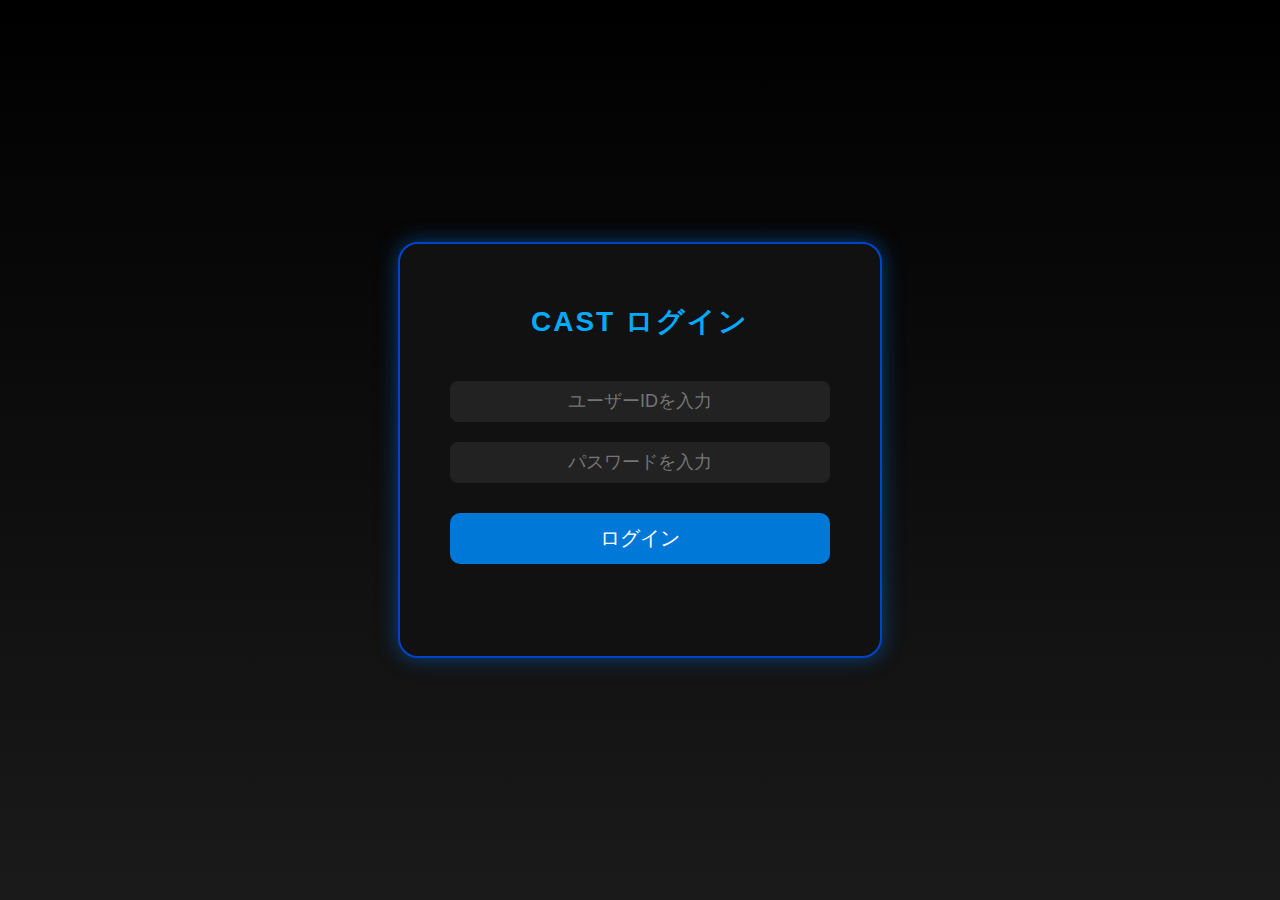
<file: index.html>
<!DOCTYPE html>
<html lang="ja">
<head>
  <meta charset="UTF-8" />
  <meta name="viewport" content="width=device-width,initial-scale=1" />
  <title>CASTログイン</title>
  <style>
    body {
      background: linear-gradient(180deg, #000000 0%, #1a1a1a 100%);
      font-family: "Segoe UI", sans-serif;
      color: white;
      margin: 0;
      padding: 0;
      display: flex;
      justify-content: center;
      align-items: center;
      height: 100vh;
    }

    .login-container {
      background: #111;
      border-radius: 20px;
      padding: 40px;
      width: 90%;
      max-width: 400px;
      box-shadow: 0 0 20px rgba(0, 102, 204, 0.6);
      border: 2px solid #0044cc;
      text-align: center;
    }

    h1 {
      font-size: 28px;
      color: #00aaff;
      margin-bottom: 30px;
      letter-spacing: 2px;
    }

    input {
      width: 90%;
      padding: 10px;
      font-size: 18px;
      margin: 10px 0;
      border-radius: 8px;
      border: none;
      outline: none;
      background: #222;
      color: #fff;
      text-align: center;
    }

    button {
      width: 95%;
      padding: 12px;
      font-size: 20px;
      background: #0078d7;
      color: white;
      border: none;
      border-radius: 10px;
      margin-top: 20px;
      cursor: pointer;
      transition: background 0.3s;
    }

    button:hover {
      background: #0099ff;
    }

    .error {
      color: #ff4444;
      margin-top: 10px;
      font-size: 16px;
      height: 22px;
    }

    .saved-user {
      margin-top: 20px;
      font-size: 14px;
      color: #aaa;
    }

    @media (orientation: portrait) {
      .login-container {
        width: 85%;
      }
    }
  </style>
</head>
<body>
  <div class="login-container">
    <h1>CAST ログイン</h1>
    <input type="text" id="userId" placeholder="ユーザーIDを入力" autocomplete="off" />
    <input type="password" id="password" placeholder="パスワードを入力" autocomplete="off" />
    <button onclick="login()">ログイン</button>
    <div class="error" id="errorMsg"></div>
    <div class="saved-user" id="savedUser"></div>
  </div>

  <audio id="loginSound" src="JR-Nishi.mp3" preload="auto"></audio>

  <script>
    // ユーザーリスト
    const users = {
      "2406": { ps: "0625", name: "まさき" },
      "2409": { ps: "0926", name: "みさと" },
      "0000": { ps: "0000", name: "ゲスト" }
    };

    // すでにログイン済みならメインへ
    const saved = localStorage.getItem("loginUser");
    if (saved) {
      document.getElementById("savedUser").innerHTML = `前回ログイン: <b>${saved}</b>`;
    }

    function login() {
      const id = document.getElementById("userId").value.trim();
      const ps = document.getElementById("password").value.trim();
      const error = document.getElementById("errorMsg");

      if (users[id] && users[id].ps === ps) {
        localStorage.setItem("loginUser", users[id].name);
        document.getElementById("loginSound").play();

        // ログイン音後に遷移
        setTimeout(() => {
          window.location.href = "main.html";
        }, 2000);
      } else {
        error.textContent = "IDまたはパスワードが間違っています";
      }
    }
  </script>
</body>
</html>
</file>
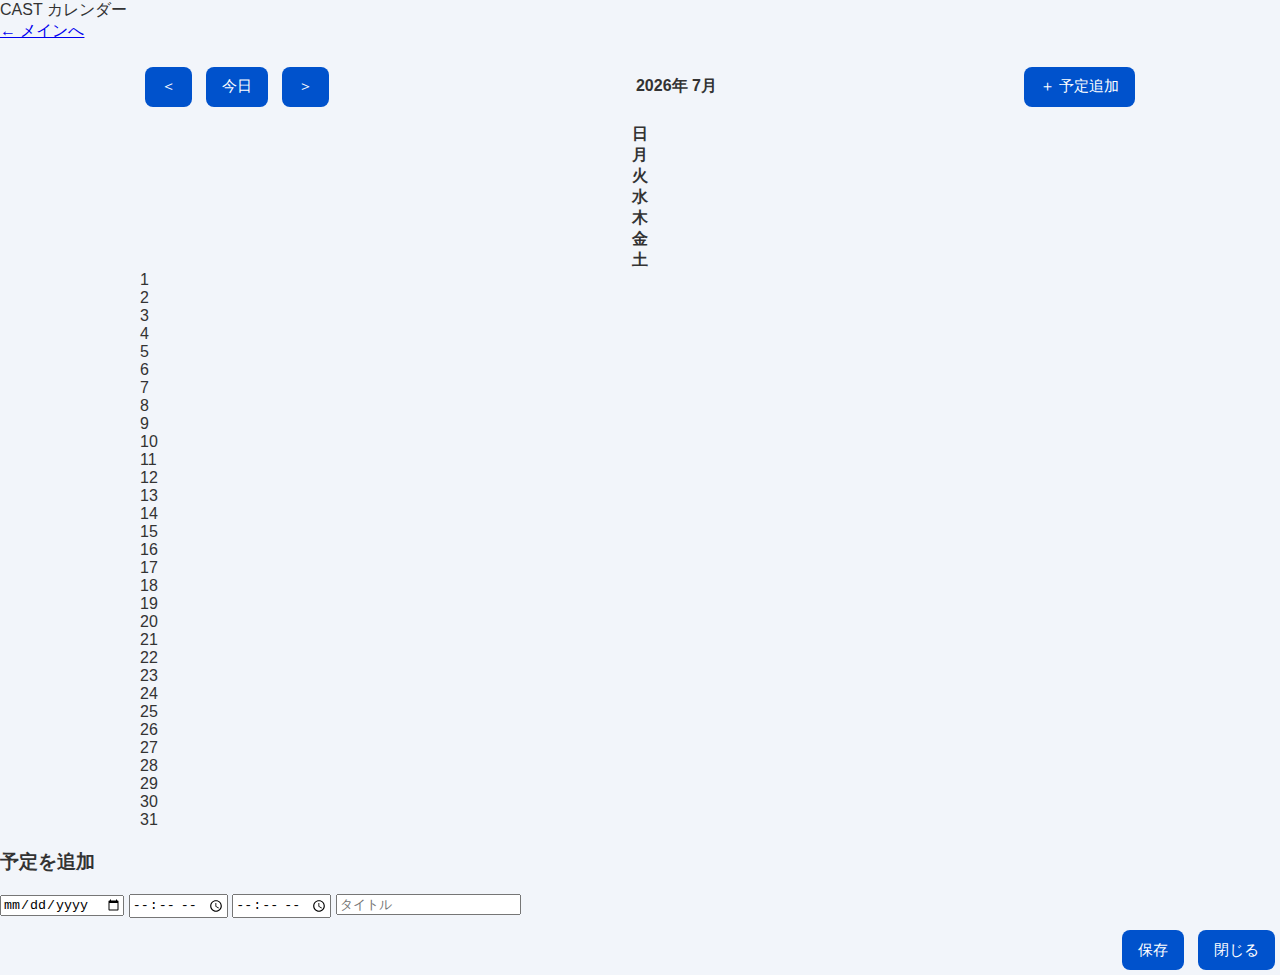
<file: calendar.html>
<!DOCTYPE html>
<html lang="ja">
<head>
  <meta charset="utf-8" />
  <meta name="viewport" content="width=device-width,initial-scale=1" />
  <title>CAST - カレンダー</title>
  <link rel="stylesheet" href="style.css" />
</head>
<body>
  <div class="header">
    <div class="logo">CAST カレンダー</div>
    <div><a class="btn" href="index.html">← メインへ</a></div>
  </div>

  <div class="panel calendar-panel" style="max-width:1000px;margin:20px auto">
    <div style="display:flex;align-items:center;justify-content:space-between;margin-bottom:12px">
      <div>
        <button id="prev" class="btn alt">＜</button>
        <button id="today" class="btn alt">今日</button>
        <button id="next" class="btn alt">＞</button>
      </div>
      <div id="monthLabel" style="font-weight:600"></div>
      <div><button id="openAdd" class="btn">＋ 予定追加</button></div>
    </div>

    <div id="calendarGrid" class="calendar-grid"></div>
  </div>

  <!-- modal -->
  <div id="addModal" class="modal"><div class="modal-panel panel">
    <h3>予定を追加</h3>
    <input id="dateInput" class="input" type="date">
    <input id="startInput" class="input" type="time">
    <input id="endInput" class="input" type="time">
    <input id="titleInput" class="input" type="text" placeholder="タイトル">
    <div style="text-align:right;margin-top:8px">
      <button id="saveBtn" class="btn">保存</button>
      <button class="btn alt" onclick="closeModal('addModal')">閉じる</button>
    </div>
  </div></div>

  <script>
  const el = id => document.getElementById(id);

  function loadEvents(){ return JSON.parse(localStorage.getItem('events')||'[]'); }
  function saveEvents(ev){ localStorage.setItem('events', JSON.stringify(ev)); }

  let viewDate = new Date();

  function renderCalendar(){
    const y = viewDate.getFullYear(), m = viewDate.getMonth();
    el('monthLabel').textContent = `${y}年 ${m+1}月`;
    const first = new Date(y,m,1), last = new Date(y,m+1,0);
    const startDay = first.getDay(), total = last.getDate();

    const grid = el('calendarGrid'); grid.innerHTML='';
    // weekday header
    ['日','月','火','水','木','金','土'].forEach(d=>{
      const h = document.createElement('div'); h.textContent=d; h.style.fontWeight='600'; h.style.textAlign='center';
      grid.appendChild(h);
    });
    // blanks
    for(let i=0;i<startDay;i++){ const b=document.createElement('div'); grid.appendChild(b); }
    // days
    const all = loadEvents();
    for(let d=1; d<= total; d++){
      const dateStr = `${y}-${String(m+1).padStart(2,'0')}-${String(d).padStart(2,'0')}`;
      const cell = document.createElement('div'); cell.className='day-cell';
      cell.innerHTML = `<div class="day-number">${d}</div>`;
      const dayEvents = all.filter(x=>x.date===dateStr);
      dayEvents.forEach(ev=>{
        const evd = document.createElement('div'); evd.className='event-mini'; evd.textContent = ev.title + (ev.start? ' '+ev.start:'');
        evd.addEventListener('click', (e)=>{ e.stopPropagation(); alert(ev.title + "\n" + (ev.start||'') + " - " + (ev.end||'') ); });
        cell.appendChild(evd);
      });
      cell.addEventListener('click', ()=>{ el('dateInput').value=dateStr; openModal('addModal'); });
      grid.appendChild(cell);
    }
  }

  // navigation
  el('prev').addEventListener('click', ()=>{ viewDate.setMonth(viewDate.getMonth()-1); renderCalendar(); });
  el('next').addEventListener('click', ()=>{ viewDate.setMonth(viewDate.getMonth()+1); renderCalendar(); });
  el('today').addEventListener('click', ()=>{ viewDate = new Date(); renderCalendar(); });

  el('openAdd').addEventListener('click', ()=>{ el('dateInput').value = new Date().toISOString().slice(0,10); openModal('addModal'); });

  el('saveBtn').addEventListener('click', ()=>{
    const all = loadEvents();
    all.push({
      date: el('dateInput').value,
      start: el('startInput').value,
      end: el('endInput').value,
      title: el('titleInput').value,
      owner: localStorage.getItem('loginUser') || 'ゲスト'
    });
    saveEvents(all);
    closeModal('addModal'); renderCalendar();
    el('titleInput').value=''; el('startInput').value=''; el('endInput').value='';
  });

  // modal fns
  function openModal(id){ el(id).classList.add('show'); }
  function closeModal(id){ el(id).classList.remove('show'); }

  renderCalendar();
  </script>
</body>
</html>
</file>
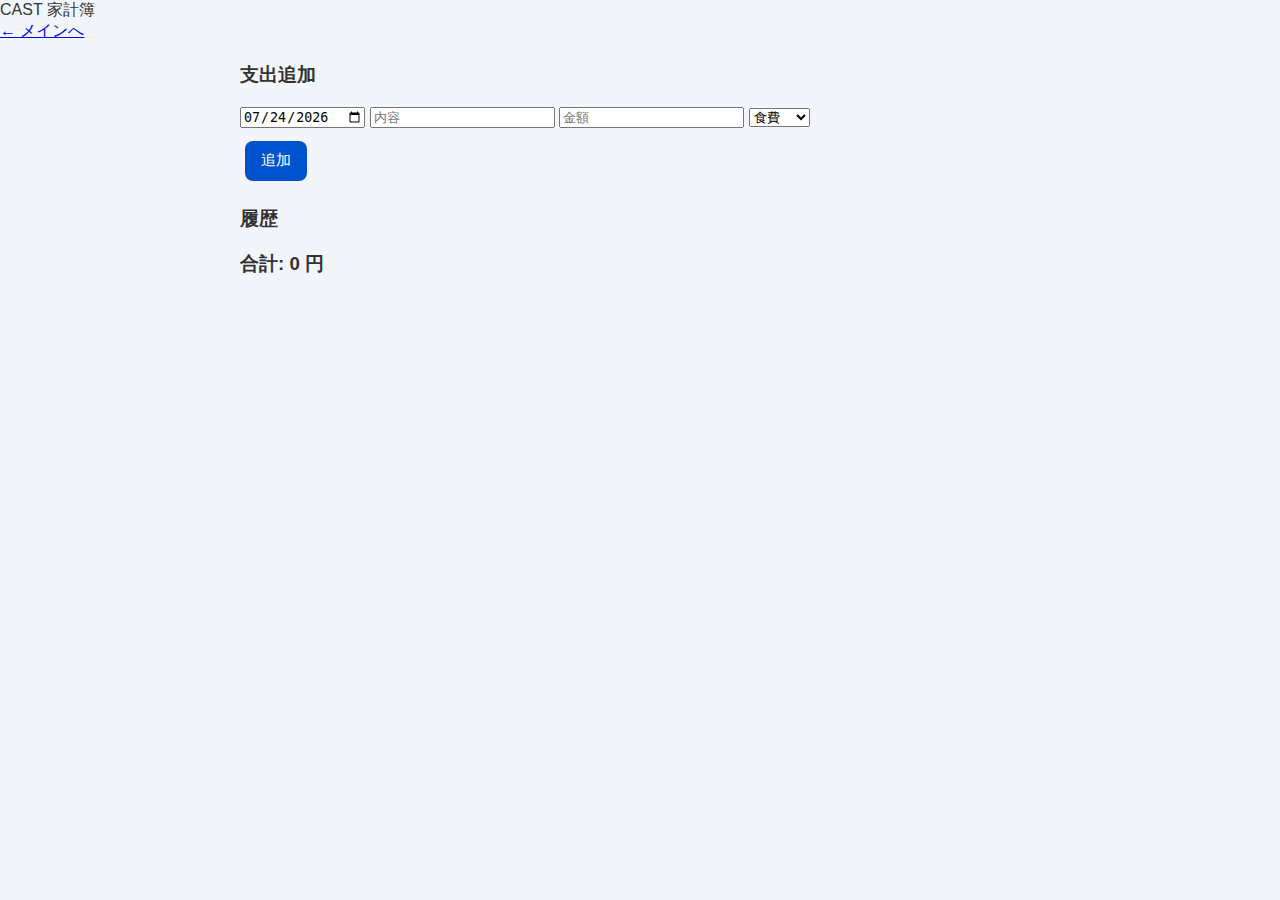
<file: kakeibo.html>
<!DOCTYPE html>
<html lang="ja">
<head>
  <meta charset="utf-8" />
  <meta name="viewport" content="width=device-width,initial-scale=1" />
  <title>CAST - 家計簿</title>
  <link rel="stylesheet" href="style.css" />
</head>
<body>
  <div class="header">
    <div class="logo">CAST 家計簿</div>
    <div><a class="btn" href="index.html">← メインへ</a></div>
  </div>

  <div class="panel" style="max-width:800px;margin:20px auto">
    <h3>支出追加</h3>
    <input id="kbDate" class="input" type="date" value="">
    <input id="kbTitle" class="input" type="text" placeholder="内容">
    <input id="kbAmount" class="input" type="number" placeholder="金額">
    <select id="kbCategory" class="input">
      <option>食費</option><option>交通</option><option>日用品</option><option>娯楽</option><option>その他</option>
    </select>
    <div style="margin-top:8px"><button id="kbAdd" class="btn">追加</button></div>
  </div>

  <div class="panel" style="max-width:800px;margin:10px auto">
    <h3>履歴</h3>
    <div id="kbList"></div>
    <h3 style="margin-top:12px">合計: <span id="kbTotal">0</span> 円</h3>
  </div>

  <script>
  const el = id => document.getElementById(id);
  function loadK(){ return JSON.parse(localStorage.getItem('kakeibo')||'[]'); }
  function saveK(a){ localStorage.setItem('kakeibo', JSON.stringify(a)); }

  el('kbAdd').addEventListener('click', ()=>{
    const arr = loadK();
    const item = {
      date: el('kbDate').value || new Date().toISOString().slice(0,10),
      title: el('kbTitle').value || '無題',
      amount: Number(el('kbAmount').value) || 0,
      category: el('kbCategory').value
    };
    arr.push(item); saveK(arr); render();
    el('kbTitle').value=''; el('kbAmount').value='';
  });

  function render(){
    const arr = loadK();
    const list = el('kbList'); list.innerHTML='';
    let total=0;
    arr.slice().reverse().forEach(it=>{
      const row = document.createElement('div'); row.className='kakeibo-item';
      row.innerHTML = `<div>${it.date}</div><div>${it.title}</div><div>${it.category}</div><div>${it.amount}円</div>`;
      list.appendChild(row); total += Number(it.amount||0);
    });
    el('kbTotal').textContent = total.toLocaleString();
  }

  // set default date
  el('kbDate').value = new Date().toISOString().slice(0,10);
  render();
  </script>
</body>
</html>
</file>
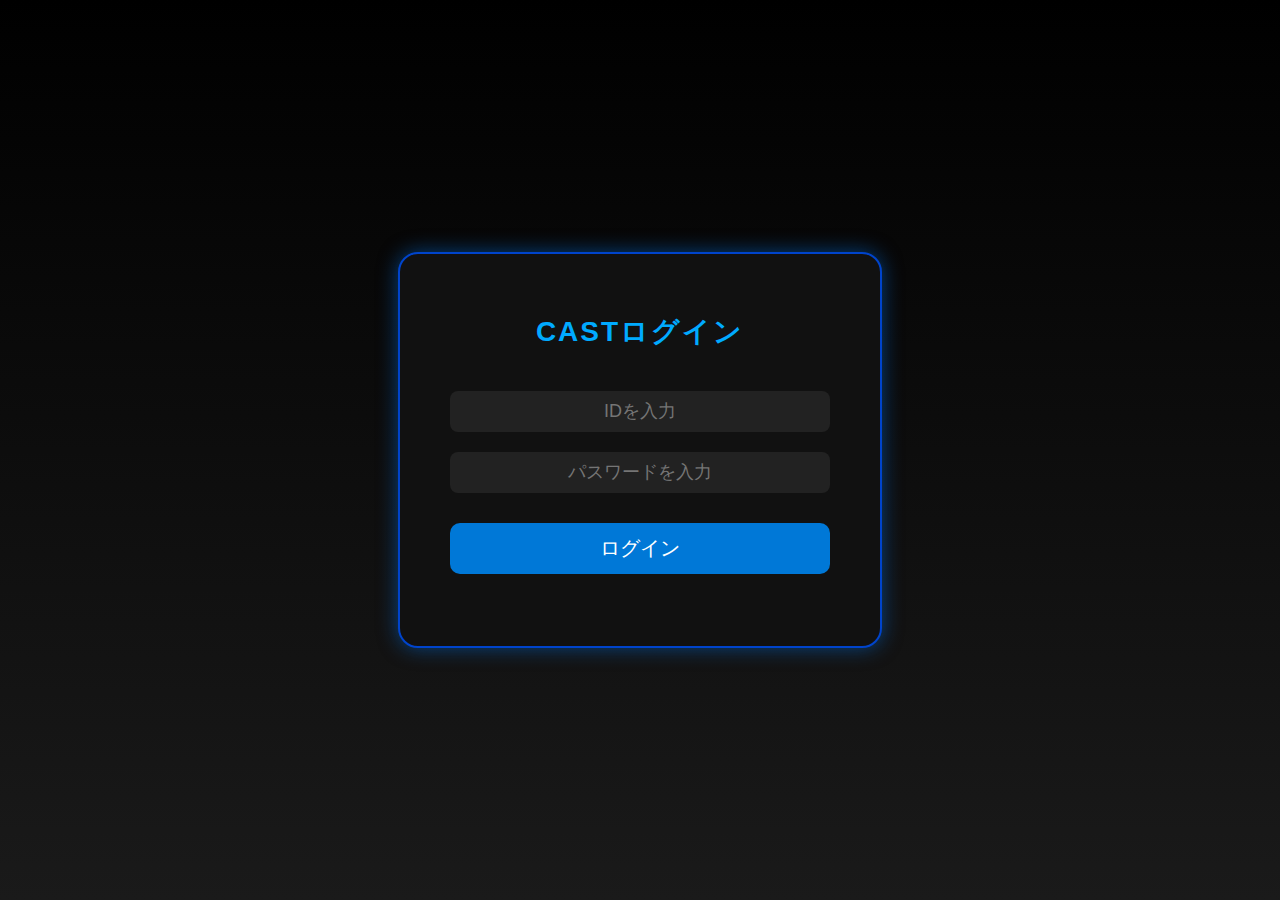
<file: login.html>
<!DOCTYPE html>
<html lang="ja">
<head>
  <meta charset="UTF-8">
  <meta name="viewport" content="width=device-width, initial-scale=1.0">
  <title>CASTログイン</title>
  <style>
    body {
      background: linear-gradient(180deg, #000000 0%, #1a1a1a 100%);
      font-family: "Segoe UI", sans-serif;
      color: white;
      margin: 0;
      padding: 0;
      display: flex;
      flex-direction: column;
      justify-content: center;
      align-items: center;
      height: 100vh;
      overflow: hidden;
    }

    .login-container {
      background: #111;
      border-radius: 20px;
      padding: 40px;
      width: 90%;
      max-width: 400px;
      box-shadow: 0 0 20px rgba(0, 102, 204, 0.6);
      border: 2px solid #0044cc;
      text-align: center;
    }

    h1 {
      font-size: 28px;
      color: #00aaff;
      margin-bottom: 30px;
      letter-spacing: 2px;
    }

    input {
      width: 90%;
      padding: 10px;
      font-size: 18px;
      margin: 10px 0;
      border-radius: 8px;
      border: none;
      outline: none;
      background: #222;
      color: #fff;
      text-align: center;
    }

    button {
      width: 95%;
      padding: 12px;
      font-size: 20px;
      background: #0078d7;
      color: white;
      border: none;
      border-radius: 10px;
      margin-top: 20px;
      cursor: pointer;
      transition: background 0.3s;
    }

    button:hover {
      background: #0099ff;
    }

    .error {
      color: #ff4444;
      margin-top: 10px;
      font-size: 16px;
      height: 22px;
    }

    @media (orientation: portrait) {
      .login-container {
        width: 85%;
      }
    }
  </style>
</head>
<body>
  <div class="login-container">
    <h1>CASTログイン</h1>
    <input type="text" id="userId" placeholder="IDを入力" autocomplete="off">
    <input type="password" id="password" placeholder="パスワードを入力" autocomplete="off">
    <button onclick="login()">ログイン</button>
    <div class="error" id="errorMsg"></div>
  </div>

  <audio id="loginSound" src="JR-Nishi.mp3" preload="auto"></audio>

  <script>
    function login() {
      const id = document.getElementById("userId").value.trim();
      const ps = document.getElementById("password").value.trim();
      const error = document.getElementById("errorMsg");

      // ユーザー情報
      const users = {
        "2406": { ps: "0625", name: "まさき" },
        "2409": { ps: "0926", name: "みさと" },
        "0000": { ps: "0000", name: "ゲスト" }
      };

      if (users[id] && users[id].ps === ps) {
        localStorage.setItem("loginUser", users[id].name);
        document.getElementById("loginSound").play();
        setTimeout(() => {
          window.location.href = "main.html";
        }, 2500);
      } else {
        error.textContent = "IDまたはパスワードが間違っています";
      }
    }
  </script>
</body>
</html>
</file>
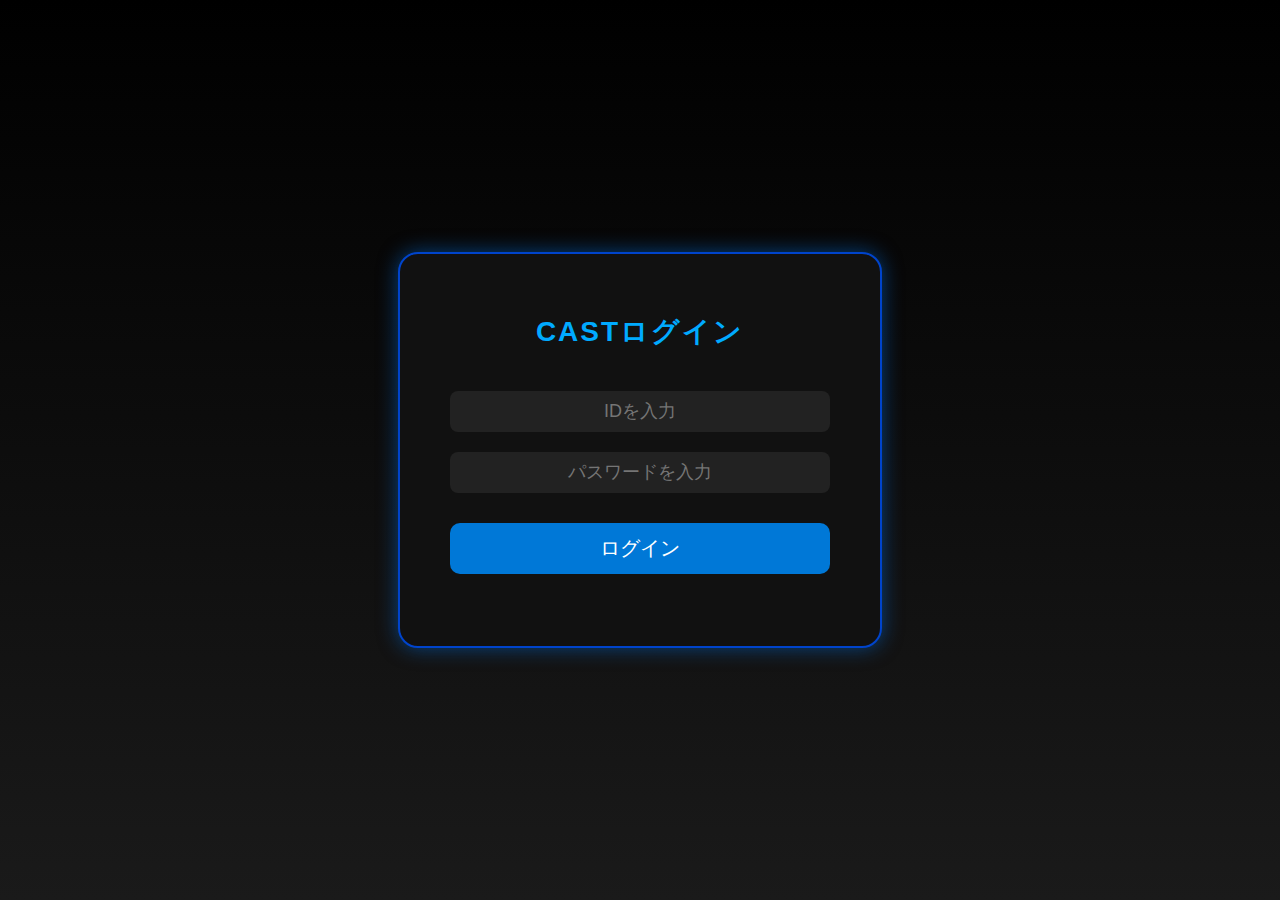
<file: main.html>
<!DOCTYPE html>
<html lang="ja">
<head>
  <meta charset="UTF-8">
  <meta name="viewport" content="width=device-width, initial-scale=1.0">
  <title>CASTスケジュール</title>
  <style>
    body {
      background-color: #0d0d0d;
      color: white;
      font-family: "Segoe UI", "Roboto", sans-serif;
      margin: 0;
      padding: 0;
      overflow-x: hidden;
    }

    header {
      background-color: #002b80;
      padding: 15px 0;
      text-align: center;
      font-size: 22px;
      font-weight: bold;
      color: #fff;
      letter-spacing: 1px;
      text-shadow: 0 0 10px #007bff;
    }

    #logoutBtn {
      position: absolute;
      left: 20px;
      top: 12px;
      background-color: #007bff;
      border: none;
      border-radius: 8px;
      color: white;
      font-size: 14px;
      padding: 10px 16px;
      cursor: pointer;
      box-shadow: 0 0 10px #007bff;
    }

    #logoutBtn:hover {
      background-color: #0056b3;
    }

    .container {
      padding: 20px;
      display: flex;
      flex-direction: column;
      align-items: center;
    }

    .user-label {
      color: #00aaff;
      font-size: 18px;
      margin-bottom: 15px;
    }

    .schedule-card {
      width: 90%;
      background-color: #1a1a1a;
      border: 2px solid #007bff;
      border-radius: 12px;
      padding: 15px;
      margin: 10px 0;
      box-shadow: 0 0 15px rgba(0, 123, 255, 0.3);
      transition: 0.3s;
    }

    .schedule-card:hover {
      transform: scale(1.02);
      box-shadow: 0 0 20px rgba(0, 123, 255, 0.6);
    }

    .schedule-title {
      font-size: 18px;
      font-weight: bold;
      margin-bottom: 5px;
      color: #00aaff;
    }

    .schedule-time {
      font-size: 14px;
      color: #ccc;
    }

    .add-btn {
      background-color: #00aaff;
      color: white;
      border: none;
      border-radius: 10px;
      padding: 12px 18px;
      font-size: 16px;
      margin-top: 20px;
      cursor: pointer;
      box-shadow: 0 0 10px #00aaff;
    }

    .add-btn:hover {
      background-color: #0088cc;
    }

    .modal {
      display: none;
      position: fixed;
      top: 0; left: 0;
      width: 100%; height: 100%;
      background-color: rgba(0, 0, 0, 0.8);
      justify-content: center;
      align-items: center;
      z-index: 100;
    }

    .modal-content {
      background-color: #1a1a1a;
      padding: 25px;
      border-radius: 12px;
      width: 320px;
      text-align: center;
      border: 2px solid #007bff;
      box-shadow: 0 0 20px rgba(0, 123, 255, 0.4);
    }

    .modal input, .modal textarea, .modal select {
      width: 85%;
      padding: 10px;
      margin: 10px 0;
      background-color: #262626;
      color: white;
      border: none;
      border-radius: 8px;
      text-align: center;
    }

    .close-btn {
      background-color: #ff5555;
      color: white;
      border: none;
      border-radius: 8px;
      padding: 10px 16px;
      cursor: pointer;
    }

    .close-btn:hover {
      background-color: #cc0000;
    }

    @keyframes blinkBlue {
      50% { border-color: #00aaff; }
      100% { border-color: transparent; }
    }

    @keyframes blinkOrange {
      50% { border-color: orange; }
      100% { border-color: transparent; }
    }

    .blink-blue {
      animation: blinkBlue 1.5s infinite alternate;
    }

    .blink-orange {
      animation: blinkOrange 1.5s infinite alternate;
    }
  </style>
</head>
<body>
  <header>CASTスケジュール</header>
  <button id="logoutBtn" onclick="logout()">ログアウト</button>

  <div class="container">
    <div class="user-label" id="userName"></div>
    <div id="scheduleList"></div>
    <button class="add-btn" onclick="openAddModal()">予定を追加</button>
  </div>

  <div class="modal" id="addModal">
    <div class="modal-content">
      <h3>予定を追加</h3>
      <input type="text" id="title" placeholder="タイトル">
      <input type="time" id="start">
      <input type="time" id="end">
      <button onclick="addSchedule()">追加</button>
      <button class="close-btn" onclick="closeAddModal()">閉じる</button>
    </div>
  </div>

  <script>
    const user = localStorage.getItem("loginUser");
    const userLabel = document.getElementById("userName");
    const scheduleList = document.getElementById("scheduleList");

    if (!user) {
      window.location.href = "login.html";
    } else {
      userLabel.textContent = `ログイン中: ${user}`;
    }

    let schedules = JSON.parse(localStorage.getItem("schedules")) || [];

    function renderSchedules() {
      scheduleList.innerHTML = "";
      const now = new Date();

      schedules.forEach((item, index) => {
        const card = document.createElement("div");
        card.classList.add("schedule-card");

        const startTime = new Date(`2025-10-14T${item.start}:00`);
        const endTime = new Date(`2025-10-14T${item.end}:00`);

        if (now >= startTime && now <= endTime) {
          card.classList.add("blink-blue");
        } else if (now < startTime && (startTime - now) / 60000 <= 40) {
          card.classList.add("blink-orange");
        }

        card.innerHTML = `
          <div class="schedule-title">${item.title}</div>
          <div class="schedule-time">${item.start} 〜 ${item.end}</div>
        `;

        card.addEventListener("dblclick", () => {
          if (confirm("この予定を終了しますか？")) {
            schedules.splice(index, 1);
            saveSchedules();
            renderSchedules();
          }
        });

        scheduleList.appendChild(card);
      });
    }

    function openAddModal() {
      document.getElementById("addModal").style.display = "flex";
    }

    function closeAddModal() {
      document.getElementById("addModal").style.display = "none";
    }

    function addSchedule() {
      const title = document.getElementById("title").value.trim();
      const start = document.getElementById("start").value;
      const end = document.getElementById("end").value;

      if (!title || !start || !end) {
        alert("全て入力してください。");
        return;
      }

      schedules.push({ title, start, end });
      saveSchedules();
      closeAddModal();
      renderSchedules();
    }

    function saveSchedules() {
      localStorage.setItem("schedules", JSON.stringify(schedules));
    }

    function logout() {
      localStorage.removeItem("loginUser");
      window.location.href = "login.html";
    }

    renderSchedules();
    setInterval(renderSchedules, 60000);
  </script>
</body>
</html>
</file>
<file: style.css>
/* ===== CAST風スケジュールアプリ用デザイン ===== */
body {
  font-family: "Noto Sans JP", sans-serif;
  background-color: #f2f5fa;
  margin: 0;
  padding: 0;
  color: #333;
}

/* ログイン画面 */
.login-container {
  display: flex;
  flex-direction: column;
  align-items: center;
  justify-content: center;
  height: 100vh;
  background: linear-gradient(145deg, #0b3c88, #0052cc);
  color: white;
}

.login-box {
  background: white;
  color: #333;
  padding: 2rem;
  border-radius: 1.5rem;
  box-shadow: 0 4px 12px rgba(0, 0, 0, 0.2);
  width: 320px;
  text-align: center;
}

.login-box h2 {
  color: #0b3c88;
}

.login-box input {
  width: 100%;
  padding: 0.7rem;
  margin: 0.6rem 0;
  border-radius: 0.5rem;
  border: 1px solid #ccc;
}

.login-box button {
  background-color: #0b3c88;
  color: white;
  padding: 0.7rem 1.5rem;
  border: none;
  border-radius: 0.5rem;
  font-size: 1rem;
  cursor: pointer;
}
.login-box button:hover {
  background-color: #0046b0;
}

#error-message {
  color: red;
  margin-top: 0.5rem;
}

/* メイン画面 */
header {
  background-color: #0b3c88;
  color: white;
  padding: 1rem;
  text-align: center;
  font-size: 1.4rem;
  font-weight: bold;
}

.container {
  padding: 1rem;
}

button {
  background-color: #0052cc;
  color: white;
  border: none;
  border-radius: 0.5rem;
  padding: 0.6rem 1rem;
  margin: 0.3rem;
  cursor: pointer;
  font-size: 0.95rem;
}

button:hover {
  background-color: #003fa3;
}

/* カード表示 */
.schedule-card {
  background: white;
  border-radius: 1rem;
  padding: 1rem;
  margin: 1rem 0;
  box-shadow: 0 2px 6px rgba(0, 0, 0, 0.1);
  border-left: 6px solid #0b3c88;
}

.schedule-card h3 {
  margin: 0;
  color: #0b3c88;
}

.schedule-card p {
  margin: 0.2rem 0;
}

.my-schedule {
  border-left-color: #0066ff;
}

.other-schedule {
  border-left-color: #ffcc33;
}

/* フルスクリーン点滅枠 */
.blink-blue {
  animation: blinkBlue 2s infinite;
}
.blink-orange {
  animation: blinkOrange 2s infinite;
}

@keyframes blinkBlue {
  0% { box-shadow: 0 0 0 3px #0066ff; }
  50% { box-shadow: 0 0 0 6px transparent; }
  100% { box-shadow: 0 0 0 3px #0066ff; }
}

@keyframes blinkOrange {
  0% { box-shadow: 0 0 0 3px #ff8800; }
  50% { box-shadow: 0 0 0 6px transparent; }
  100% { box-shadow: 0 0 0 3px #ff8800; }
}
</file>
